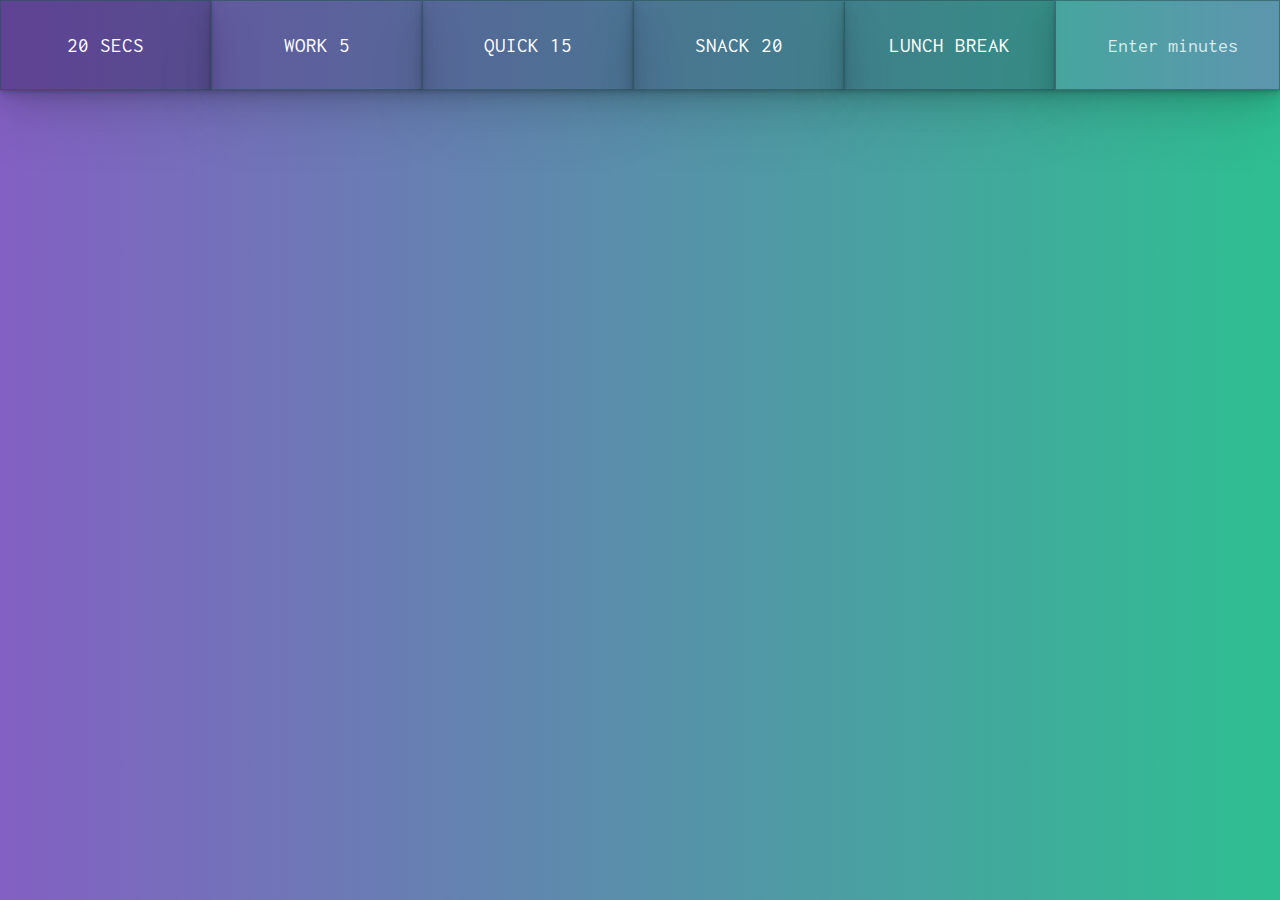
<file: CountdownTimer-master/cvt/index.html>
<!DOCTYPE html>
<html lang="en">
  <head>
    <!-- title -->
    <title>Countdown Timer</title>

    <!-- required meta tags -->
    <meta charset="UTF-8" />
    <meta http-equiv="X-UA-Compatible" content="IE=edge" />
    <meta name="viewport" content="width=device-width, initial-scale=1.0" />
    <meta name="theme-color" content="#7ba8c6" />

    <!-- favicon -->
    <link rel="icon" href="img/favicon.ico" />

    <!-- google font -->
    <link rel="preconnect" href="https://fonts.googleapis.com" />
    <link rel="preconnect" href="https://fonts.gstatic.com" crossorigin />
    <link
      href="https://fonts.googleapis.com/css2?family=Inconsolata:wght@200;300;400;500&display=swap"
      rel="stylesheet"
    />

    <!-- style -->
    <link rel="stylesheet" href="css/style.css" />
  </head>
  <body>
    <div class="timer">
      <header>
        <div class="timer-buttons">
          <button class="timer-button" data-seconds="20" type="button">
            20 Secs
          </button>
          <button class="timer-button" data-seconds="300" type="button">
            Work 5
          </button>
          <button class="timer-button" data-seconds="900" type="button">
            Quick 15
          </button>
          <button class="timer-button" data-seconds="1200" type="button">
            Snack 20
          </button>
          <button class="timer-button" data-seconds="3600" type="button">
            Lunch Break
          </button>
        </div>
        <form id="form">
          <input
            type="text"
            id="input"
            autocomplete="off"
            placeholder="Enter minutes"
            maxlength="8"
          />
        </form>
      </header>
      <div class="display">
        <div class="display-remaining-time"></div>
        <div class="display-end-time"></div>
      </div>
    </div>

    <audio loop preload="auto" id="sound">
      <source src="sound/tick-tock.mp3" />
      Your browser does not support the
      <code>audio</code> element.
    </audio>

    <!-- javascript -->
    <script src="js/script.js"></script>
  </body>
</html>
</file>
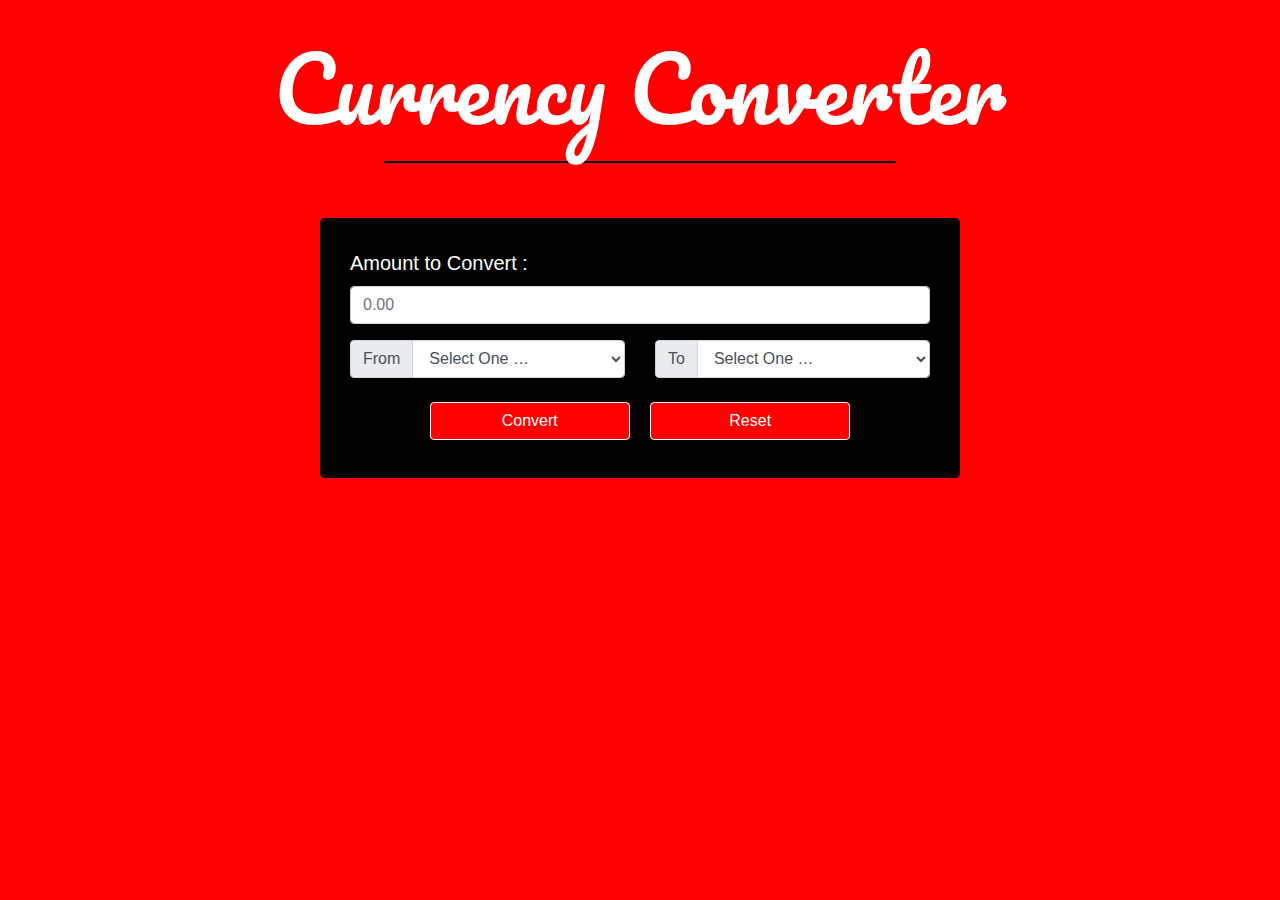
<file: CurrencyConverter-master/cc/index.html>
<!DOCTYPE html>
<html lang="en" >
<head>
  <meta charset="UTF-8">
  <title>Currency Converter</title>
  <link rel="stylesheet" href="./style.css">
  <!-- <meta name="viewport" content="width=device-width, initial-scale=1" /> -->
  <meta name="description" content="A online Currency converter in HTML5, CSS3 and Javascript." />
  <!-- add icon link -->
  <link rel = "icon" href="image-removebg-preview.png"
  type = "png">
</head>
<body>
<!-- partial:index.partial.html -->
<!DOCTYPE html> 

<html lang="en"> 

  

<head> 

    <meta charset="UTF-8"> 

    <meta http-equiv="X-UA-Compatible" content="IE=edge"> 

    <meta name="viewport" content="width=device-width, initial-scale=1.0"> 

  

    <title>Currency Converter</title> 

  

    <link rel="stylesheet" 

          href= 

"https://maxcdn.bootstrapcdn.com/bootstrap/4.5.2/css/bootstrap.min.css"> 

    <script src= 

"https://ajax.googleapis.com/ajax/libs/jquery/3.5.1/jquery.min.js"> 

    </script> 

    <script src= 

"https://cdnjs.cloudflare.com/ajax/libs/popper.js/1.16.0/umd/popper.min.js"> 

    </script> 

    <script src= 

"https://maxcdn.bootstrapcdn.com/bootstrap/4.5.2/js/bootstrap.min.js"> 

    </script> 

  

    <link rel="preconnect" 

          href="https://fonts.gstatic.com"> 

    <link href= 

"https://fonts.googleapis.com/css2?family=Amiri&family=Lobster&family=Pacifico&display=swap" 

          rel="stylesheet"> 

  

    <!-- linking style.css file-->

    <link rel="stylesheet" href="style.css"> 

</head> 

  

<body> 

  

    <!-- Currency Converter  -->

    <h1 class="heading text-center display-2"> 

        Currency Converter</h1> 

  

    <hr> 

    <div class="container"> 

  

        <div class="main"> 

  

            <div class="form-group"> 

                <label for="oamount"> 

                    Amount to Convert :  

                </label> 

                <input type="text" 

                       class="form-control searchBox" 

                       placeholder="0.00" 

                       id="oamount"> 

            </div> 

  

            <div class="row"> 

                <div class="col-sm-6"> 

                    <div class="input-group mb-3"> 

                        <div class="input-group-prepend"> 

                            <span class="input-group-text">From</span> 

                        </div> 

                        <select class="form-control from" id="sel1"> 

                            <option value="">Select One …</option> 

                            <option value="USD">USD</option> 

                            <option value="AED">AED</option> 

                            <option value="ARS">ARS</option> 

                            <option value="AUD">AUD</option> 

                            <option value="BGN">BGN</option> 

                            <option value="BRL">BRL</option> 

                            <option value="BSD">BSD</option> 

                            <option value="CAD">CAD</option> 

                            <option value="CHF">CHF</option> 

                            <option value="CLP">CLP</option> 

                            <option value="CNY">CNY</option> 

                            <option value="COP">COP</option> 

                            <option value="CZK">CZK</option> 

                            <option value="DKK">DKK</option> 

                            <option value="DOP">DOP</option> 

                            <option value="EGP">EGP</option> 

                            <option value="EUR">EUR</option> 

                            <option value="FJD">FJD</option> 

                            <option value="GBP">GBP</option> 

                            <option value="GTQ">GTQ</option> 

                            <option value="HKD">HKD</option> 

                            <option value="HRK">HRK</option> 

                            <option value="HUF">HUF</option> 

                            <option value="IDR">IDR</option> 

                            <option value="ILS">ILS</option> 

                            <option value="INR">INR</option> 

                            <option value="ISK">ISK</option> 

                            <option value="JPY">JPY</option> 

                            <option value="KRW">KRW</option> 

                            <option value="KZT">KZT</option> 

                            <option value="MVR">MVR</option> 

                            <option value="MXN">MXN</option> 

                            <option value="MYR">MYR</option> 

                            <option value="NOK">NOK</option> 

                            <option value="NZD">NZD</option> 

                            <option value="PAB">PAB</option> 

                            <option value="PEN">PEN</option> 

                            <option value="PHP">PHP</option> 

                            <option value="PKR">PKR</option> 

                            <option value="PLN">PLN</option> 

                            <option value="PYG">PYG</option> 

                            <option value="RON">RON</option> 

                            <option value="RUB">RUB</option> 

                            <option value="SAR">SAR</option> 

                            <option value="SEK">SEK</option> 

                            <option value="SGD">SGD</option> 

                            <option value="THB">THB</option> 

                            <option value="TRY">TRY</option> 

                            <option value="TWD">TWD</option> 

                            <option value="UAH">UAH</option> 

                            <option value="UYU">UYU</option> 

                            <option value="ZAR">ZAR</option> 

                        </select> 

                    </div> 

                </div> 

  

                <div class="col-sm-6"> 

                    <div class="input-group mb-3"> 

                        <div class="input-group-prepend"> 

                            <span class="input-group-text">To</span> 

                        </div> 

                        <select class="form-control to" id="sel2"> 

                            <option value="">Select One …</option> 

                            <option value="USD">USD</option> 

                            <option value="AED">AED</option> 

                            <option value="ARS">ARS</option> 

                            <option value="AUD">AUD</option> 

                            <option value="BGN">BGN</option> 

                            <option value="BRL">BRL</option> 

                            <option value="BSD">BSD</option> 

                            <option value="CAD">CAD</option> 

                            <option value="CHF">CHF</option> 

                            <option value="CLP">CLP</option> 

                            <option value="CNY">CNY</option> 

                            <option value="COP">COP</option> 

                            <option value="CZK">CZK</option> 

                            <option value="DKK">DKK</option> 

                            <option value="DOP">DOP</option> 

                            <option value="EGP">EGP</option> 

                            <option value="EUR">EUR</option> 

                            <option value="FJD">FJD</option> 

                            <option value="GBP">GBP</option> 

                            <option value="GTQ">GTQ</option> 

                            <option value="HKD">HKD</option> 

                            <option value="HRK">HRK</option> 

                            <option value="HUF">HUF</option> 

                            <option value="IDR">IDR</option> 

                            <option value="ILS">ILS</option> 

                            <option value="INR">INR</option> 

                            <option value="ISK">ISK</option> 

                            <option value="JPY">JPY</option> 

                            <option value="KRW">KRW</option> 

                            <option value="KZT">KZT</option> 

                            <option value="MVR">MVR</option> 

                            <option value="MXN">MXN</option> 

                            <option value="MYR">MYR</option> 

                            <option value="NOK">NOK</option> 

                            <option value="NZD">NZD</option> 

                            <option value="PAB">PAB</option> 

                            <option value="PEN">PEN</option> 

                            <option value="PHP">PHP</option> 

                            <option value="PKR">PKR</option> 

                            <option value="PLN">PLN</option> 

                            <option value="PYG">PYG</option> 

                            <option value="RON">RON</option> 

                            <option value="RUB">RUB</option> 

                            <option value="SAR">SAR</option> 

                            <option value="SEK">SEK</option> 

                            <option value="SGD">SGD</option> 

                            <option value="THB">THB</option> 

                            <option value="TRY">TRY</option> 

                            <option value="TWD">TWD</option> 

                            <option value="UAH">UAH</option> 

                            <option value="UYU">UYU</option> 

                            <option value="ZAR">ZAR</option> 

                        </select> 

                    </div> 

                </div> 

            </div> 

  

            <div class="text-center"> 

  

                <!-- convert button -->

                <button class="btn btn-primary convert m-2" 

                        type="submit"> 

                     Convert 

              </button> 

  

                <!-- reset button -->

                <button class="btn btn-primary m-2" 

                        onclick="clearVal()"> 

                   Reset 

              </button> 

            </div> 

  

        </div> 

  

        <div id="finalAmount" class="text-center"> 

  

            <!-- Display the converted amount -->

            <h2>Converted Amount : 

                <span class="finalValue" 

                      style="color: white;"> 

           </span> 

            </h2> 

        </div> 

    </div> 

  

    <!-- linking script.js file -->

    <script src="script.js"></script> 

</bo> 

  

</html>
<!-- partial -->
  <script  src="./script.js"></script>

</body>
</html>
</file>
<file: CountdownTimer-master/cvt/css/style.css>
:root {
  --font-family: "Inconsolata", monospace;
  --white-color: #ffffff;
  --transparent-black-color: #00000009;
  --border-color: #2a55589d;
  --selection-color: #6f76b7;
  --selection-bg-color: #edfdff;
  --placeholder-color: #ffffffc9;
  --caret-color: #6d75bd;
  --button-bg-color: #1a0a3834;
  --button-hover-color: #1a0a3856;
  --button-active-color: #1a0a38e3;
  --button-transition: all 0.5s ease;
  --input-transition: all 0.2s ease;
  --input-focus-color: #d0c0fcfa;
  --input-bg-color: #d0c0fc27;
  --input-primary-gradient-color: #44a59ddb;
  --input-secondary-gradient-color: #6c7ab699;
  --primary-bg-color: #8360c3;
  --secondary-bg-color: #2ebf91;
  --shadow-color: #00000015;
  --main-box-shadow: var(--shadow-color) 0 0.1rem 0.2rem,
    var(--shadow-color) 0 0.2rem 0.4rem, var(--shadow-color) 0 0.4rem 0.8rem,
    var(--shadow-color) 0 0.8rem 1.6rem, var(--shadow-color) 0 1.6rem 3.2rem,
    var(--shadow-color) 0 3.2rem 6.4rem;
}

*,
*::after,
*::before {
  margin: 0;
  padding: 0;
  border: none;
  outline: none;
  box-sizing: border-box;
}

html {
  font-size: 10px;
}

body {
  overflow: hidden;
  font-family: var(--font-family);
  background: center / cover
    linear-gradient(
      to right,
      var(--primary-bg-color),
      var(--secondary-bg-color)
    );
  color: var(--white-color);
}

header {
  height: 10vh;
  width: 100vw;
  display: flex;
  flex: 1;
}

.timer-buttons {
  display: flex;
  flex: 1;
}

.timer-button {
  width: 100%;
  user-select: none;
  cursor: pointer;
  text-transform: uppercase;
  padding: 0 1rem;
  border: 0.1rem solid var(--border-color);
  border-right-color: var(--transparent-black-color);
  color: var(--white-color);
  box-shadow: var(--main-box-shadow);
  background-color: var(--button-bg-color);
  font: 2.1rem var(--font-family);
  transition: var(--button-transition);
  -webkit-tap-highlight-color: transparent;
}

.timer-button:hover {
  background-color: var(--button-hover-color);
}

.timer-button:active {
  background-color: var(--button-active-color);
}

form {
  display: flex;
}

input {
  user-select: none;
  text-align: center;
  text-indent: 1rem;
  transition: var(--input-transition);
  border: 0.1rem solid var(--border-color);
  box-shadow: var(--main-box-shadow);
  font: 2rem var(--font-family);
  color: var(--white-color);
  caret-color: var(--caret-color);
  background: linear-gradient(
      to right,
      var(--input-primary-gradient-color),
      var(--input-secondary-gradient-color)
    ),
    var(--input-bg-color);
}

input:focus {
  background-color: var(--input-focus-color);
}

input::placeholder {
  color: var(--placeholder-color);
}

.display {
  display: flex;
  flex-direction: column;
  justify-content: center;
  align-items: center;
  min-height: 90vh;
}

.display-end-time {
  font-size: 5rem;
}

::selection {
  color: var(--selection-color);
  background-color: var(--selection-bg-color);
}

@media screen and (max-width: 1000px) {
  html {
    font-size: 9px;
  }
}

@media screen and (max-width: 850px) {
  html {
    font-size: 8px;
  }
}

@media screen and (max-width: 750px) {
  html {
    font-size: 7px;
  }
}

@media screen and (max-width: 650px) {
  html {
    font-size: 6px;
  }

  header {
    height: 7vh;
  }

  .display {
    min-height: 93vh;
  }
}

@media screen and (max-width: 550px) {
  html {
    font-size: 4.5px;
  }
}
</file>
<file: CurrencyConverter-master/cc/style.css>
body { 

    background-color: red; 

    background-position: center; 

    background-size: cover; 

    background-attachment: fixed; 

    background-repeat: no-repeat; 
} 

  
.heading { 

    font-family: 'Pacifico', cursive; 

    margin: 35px auto 20px; 

    color: white;
    
} 

  
hr { 

    border-top: 2px solid black; 

    width: 40%; 

    margin-bottom: 55px; 

    color : white;
} 

  
.main { 

    width: 50vw; 

    margin: auto; 

    padding: 30px; 

    border-radius: 5px; 

    background-color: black; 

    color: white; 

    
} 

  
label { 

    font-size: 20px; 
} 

  
.btn { 

    width: 200px; 

    background-color: red;

    border-color: white;
} 

  
#finalAmount { 

    font-family: 'Lobster', cursive; 

    display: none; 

    margin: 50px auto; 
} 

  

#finalAmount h2 { 

    font-size: 50px; 
} 

  
.finalValue { 

    font-family: 'Amiri', serif; 
} 

  

@media (max-width: 768px) { 

    hr { 

        width: 60%; 

    } 

    .main { 

        width: 100%; 

    } 
} 

  

@media (max-width: 400px) { 

    .heading { 

        font-size: 60px; 

    } 

    hr { 

        width: 75%; 

    } 

    #finalAmount h2, .finalValue { 

        font-size: 40px; 

    } 
}
</file>
